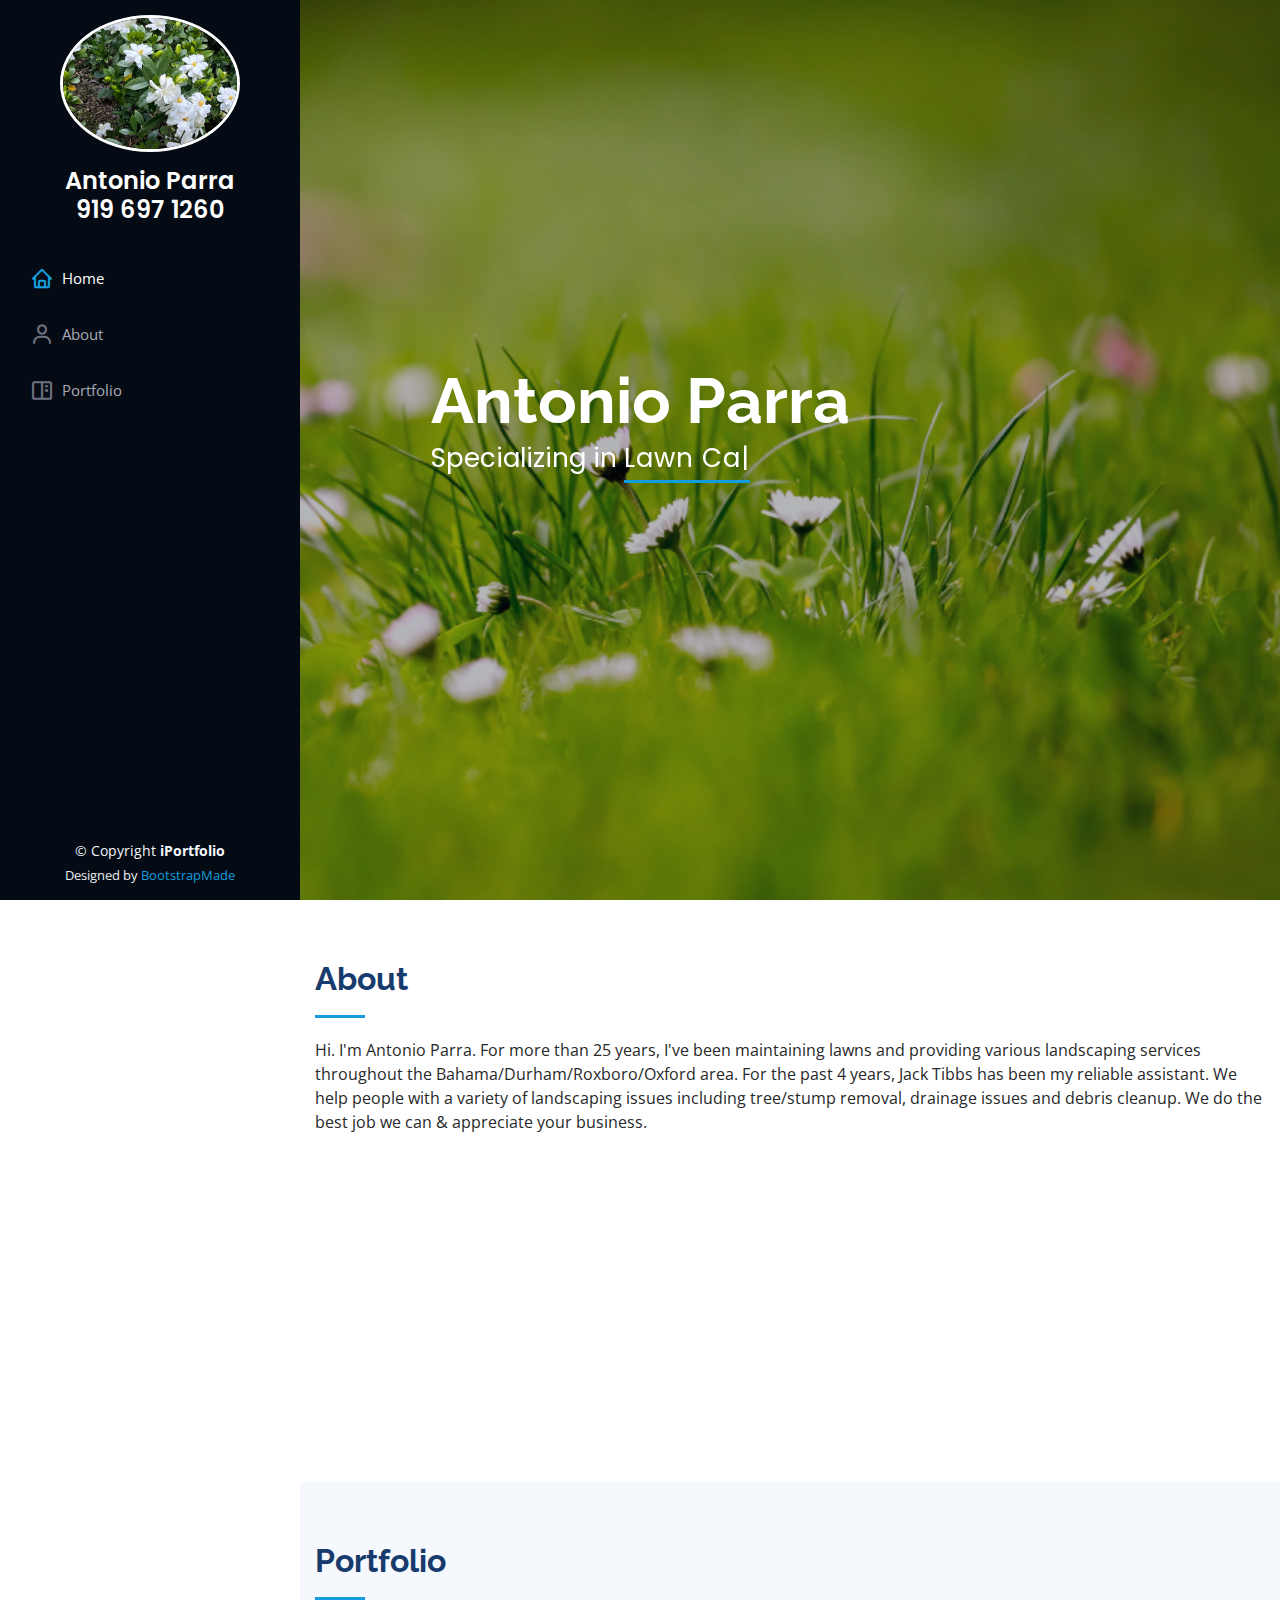
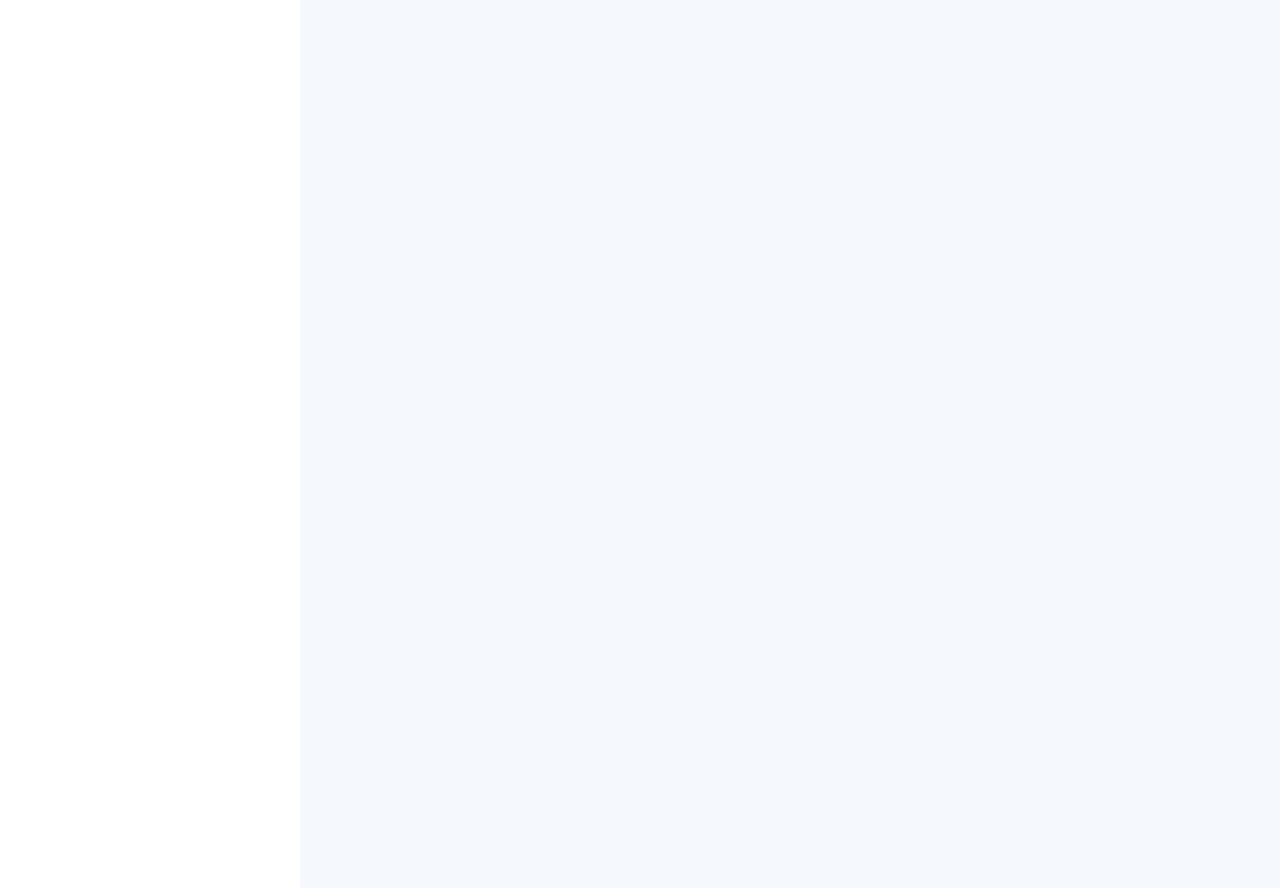
<file: index.html>
<!DOCTYPE html>
<html lang="en">

<head>
  <meta charset="utf-8">
  <meta content="width=device-width, initial-scale=1.0" name="viewport">

  <title>Antonio Parra Landscaping and Yard Maintenance</title>
  <meta content="" name="description">
  <meta content="" name="keywords">

  <!-- Favicons -->
  <link href="assets/img/favicon.png" rel="icon">
  <link href="assets/img/apple-touch-icon.png" rel="apple-touch-icon">

  <!-- Google Fonts -->
  <link href="https://fonts.googleapis.com/css?family=Open+Sans:300,300i,400,400i,600,600i,700,700i|Raleway:300,300i,400,400i,500,500i,600,600i,700,700i|Poppins:300,300i,400,400i,500,500i,600,600i,700,700i" rel="stylesheet">

  <!-- Vendor CSS Files -->
  <link href="assets/vendor/bootstrap/css/bootstrap.min.css" rel="stylesheet">
  <link href="assets/vendor/icofont/icofont.min.css" rel="stylesheet">
  <link href="assets/vendor/boxicons/css/boxicons.min.css" rel="stylesheet">
  <link href="assets/vendor/venobox/venobox.css" rel="stylesheet">
  <link href="assets/vendor/owl.carousel/assets/owl.carousel.min.css" rel="stylesheet">
  <link href="assets/vendor/aos/aos.css" rel="stylesheet">

  <!-- Template Main CSS File -->
  <link href="assets/css/style.css" rel="stylesheet">

  <!-- =======================================================
  * Template Name: iPortfolio - v1.4.1
  * Template URL: https://bootstrapmade.com/iportfolio-bootstrap-portfolio-websites-template/
  * Author: BootstrapMade.com
  * License: https://bootstrapmade.com/license/
  ======================================================== -->
</head>

<!-- Google tag (gtag.js) -->
<script async src="https://www.googletagmanager.com/gtag/js?id=G-QDR6M7T45L"></script>
<script>
  window.dataLayer = window.dataLayer || [];
  function gtag(){dataLayer.push(arguments);}
  gtag('js', new Date());

  gtag('config', 'G-QDR6M7T45L');
</script>

<body>

  <!-- ======= Mobile nav toggle button ======= -->
  <button type="button" class="mobile-nav-toggle d-xl-none"><i class="icofont-navigation-menu"></i></button>

  <!-- ======= Header ======= -->
  <header id="header">
    <div class="d-flex flex-column">

      <div class="profile">
	      <!-- got green-fields.jpg from here: https://osxdaily.com/2015/05/31/12-green-grass-field-wallpapers-hd/  -->
	      <!-- gardenias.png is my own photo -->
        <img src="assets/img/gardenias.png" alt="" class="img-fluid rounded-circle">
        <h1 class="text-light"><a href="index.html">Antonio Parra</a></h1>
        <h1 class="text-light"><a href="index.html">919 697 1260</a></h1>
      </div>

      <nav class="nav-menu">
        <ul>
          <li class="active"><a href="#hero"><i class="bx bx-home"></i> <span>Home</span></a></li>
          <li><a href="#about"><i class="bx bx-user"></i> <span>About</span></a></li>
          <li><a href="#portfolio"><i class="bx bx-book-content"></i> Portfolio</a></li>
          <!-- <li><a href="#references"><i class="bx bx-file-blank"></i> <span>References</span></a></li>
	  <li><a href="#contact"><i class="bx bx-envelope"></i> Contact</a></li> -->

        </ul>
      </nav><!-- .nav-menu -->
      <button type="button" class="mobile-nav-toggle d-xl-none"><i class="icofont-navigation-menu"></i></button>

    </div>
  </header><!-- End Header -->

  <!-- ======= Hero Section ======= -->
  <section id="hero" class="d-flex flex-column justify-content-center align-items-center">
    <div class="hero-container" data-aos="fade-in">
      <h1>Antonio Parra</h1>
      <p>Specializing in <span class="typed" data-typed-items="Lawn Care, Tree Removal, Water/Drainage Issues, Stump-Grinding"></span></p>
    </div>
  </section><!-- End Hero -->

  <main id="main">

    <!-- ======= About Section ======= -->
    <section id="about" class="about">
      <div class="container">

        <div class="section-title">
          <h2>About</h2>
          <p>Hi. I'm Antonio Parra. For more than 25 years, I've been maintaining lawns and providing various landscaping services throughout the Bahama/Durham/Roxboro/Oxford area. For the past 4 years, Jack Tibbs has been my reliable assistant. We help people with a variety of landscaping issues including tree/stump removal, drainage issues and debris cleanup. We do the best job we can & appreciate your business. </p>
        </div>

        <div class="row">
          <div class="col-lg-4" data-aos="fade-right">
            <img src="assets/img/antonio-jack-square.jpg" style="border: solid green; border-radius: 1em;" class="img-fluid" alt="Photo of Antonio Parra & Jack Tibbs">
          </div>
          <div class="col-lg-8 pt-4 pt-lg-0 content" data-aos="fade-left">
            <h3>Lawn Care</h3>
            <p class="font-italic">
              Capable &#x2022; Reliable &#x2022; Resonably-priced
            </p>
            <div class="row">
              <div class="col-lg-6">
                <ul>
                  <li><i class="icofont-rounded-right"></i> <strong>Phone:</strong> +919 697 1260</li>
                  <li><i class="icofont-rounded-right"></i> <strong>Home Base:</strong> Bahama, North Carolina</li>
                  <li><i class="icofont-rounded-right"></i> <strong>Email:</strong> jantonioparra1@gmail.com</li>
                </ul>
              </div>
            </div>
          </div>
        </div>

      </div>
    </section><!-- End About Section -->

    <!-- ======= Facts Section ======= -->
    </section><!-- End Facts Section -->

    <!-- ======= Portfolio Section ======= -->
    <section id="portfolio" class="portfolio section-bg">
      <div class="container">

        <div class="section-title">
          <h2>Portfolio</h2>
        </div>

        <div class="row" data-aos="fade-up">
          <div class="col-lg-12 d-flex justify-content-center">
            <ul id="portfolio-flters">
              <li data-filter="*" class="filter-active">All</li>
              <li data-filter=".filter-lawn">Lawns</li>
              <li data-filter=".filter-water">Drainage/Water Issues</li>
              <li data-filter=".filter-tree">Tree Trimming & Removal</li>
            </ul>
          </div>
        </div>

        <div class="row portfolio-container" data-aos="fade-up" data-aos-delay="100">

          <div class="col-lg-4 col-md-6 portfolio-item filter-lawn">
            <div class="portfolio-wrap">
              <img src="assets/img/portfolio/parra-1.jpg" class="img-fluid" alt="">
            </div>
          </div>

          <div class="col-lg-4 col-md-6 portfolio-item filter-water">
            <div class="portfolio-wrap">
              <img src="assets/img/portfolio/drainage-tibbs-01.jpg" class="img-fluid" alt="">
              <div class="portfolio-links">
                <a href="assets/img/portfolio/drainage-tibbs-01.jpg" data-gall="portfolioGallery" class="venobox" title="Tibbs Drainage"><i class="bx bx-plus"></i></a>
                <a href="portfolio-details.html" title="More Details"><i class="bx bx-link"></i></a>
              </div>
            </div>
          </div>

          <div class="col-lg-4 col-md-6 portfolio-item filter-water">
            <div class="portfolio-wrap">
              <img src="assets/img/portfolio/drainage-tibbs-02.jpg" class="img-fluid" alt="">
              <div class="portfolio-links">
                <a href="assets/img/portfolio/drainage-tibbs-02.jpg" data-gall="portfolioGallery" class="venobox" title="App 2"><i class="bx bx-plus"></i></a>
                <a href="portfolio-details.html" title="More Details"><i class="bx bx-link"></i></a>
              </div>
            </div>
          </div>

          <div class="col-lg-4 col-md-6 portfolio-item filter-tree">
            <div class="portfolio-wrap">
              <div class="xportfolio-links">
		<video width="320" height="240" controls>
		  <source src="assets/img/portfolio/parra-1.mp4" type="video/mp4" title="Tree trimming">
		</video>
              </div>
            </div>
          </div>

          <div class="col-lg-4 col-md-6 portfolio-item filter-app">
            <div class="portfolio-wrap">
              <div class="portfolio-links">
              </div>
            </div>
          </div>

          <div class="col-lg-4 col-md-6 portfolio-item filter-card">
            <div class="portfolio-wrap">
              <div class="portfolio-links">
              </div>
            </div>
          </div>

        </div>

      </div>
    </section><!-- End Portfolio Section -->

    <!-- ======= Services Section ======= -->
    </section><!-- End Services Section -->

    <!-- ======= Testimonials Section ======= 
    <section id="references" class="testimonials section-bg">
      <div class="container">

        <div class="section-title">
          <h2>Testimonials</h2>
        </div>

        <div class="owl-carousel testimonials-carousel">

          <div class="testimonial-item" data-aos="fade-up">
            <p>
              <i class="bx bxs-quote-alt-left quote-icon-left"></i>
                We hired Antonio in 2005 to address drainage issues along our foundation. He installed a French drain. Price was fair; problem solved. We've turned to Antonio many times since, to remove trees, reseed the yard, install a fence, and most recently, install a drain to address water issues in our current house. I can't say enough about Antonio.
              <i class="bx bxs-quote-alt-right quote-icon-right"></i>
            </p>
            <img src="assets/img/testimonials/testimonials-1.png" class="testimonial-img" alt="">
            <h3>Sheri Tibbs</h3>
            <h4>Resident, Durham, NC</h4>
          </div>

          <div class="testimonial-item" data-aos="fade-up" data-aos-delay="100">
            <p>
              <i class="bx bxs-quote-alt-left quote-icon-left"></i>
              Export tempor illum tamen malis malis eram quae irure esse labore quem cillum quid cillum eram malis quorum velit fore eram velit sunt aliqua noster fugiat irure amet legam anim culpa.
              <i class="bx bxs-quote-alt-right quote-icon-right"></i>
            </p>
            <img src="assets/img/testimonials/testimonials-2.jpg" class="testimonial-img" alt="">
            <h3>Doug Osborn</h3>
            <h4>Real Estate Broker, Durham, NC</h4>
          </div>

          <div class="testimonial-item" data-aos="fade-up" data-aos-delay="400">
            <p>
              <i class="bx bxs-quote-alt-left quote-icon-left"></i>
              Quis quorum aliqua sint quem legam fore sunt eram irure aliqua veniam tempor noster veniam enim culpa labore duis sunt culpa nulla illum cillum fugiat legam esse veniam culpa fore nisi cillum quid.
              <i class="bx bxs-quote-alt-right quote-icon-right"></i>
            </p>
            <img src="assets/img/testimonials/testimonials-3.jpg" class="testimonial-img" alt="">
            <h3>Karen Collins</h3>
            <h4>Resident, Durham, NC</h4>
          </div>

        </div>

      </div>
    </section> End Testimonials Section -->

    <!-- ======= Contact Section =======
    <section id="contact" class="contact">
      <div class="container">

        <div class="section-title">
          <h2>Contact</h2>
          <p>Please call or email to request a quote.</p>
        </div>

        <div class="row" data-aos="fade-in">

          <div class="col-lg-5 d-flex align-items-stretch">
            <div class="info">
              <div class="address">
                <i class="icofont-google-map"></i>
                <h4>Location:</h4>
                <p>Bahama, North Carolina 27503</p>
              </div>

              <div class="email">
                <i class="icofont-envelope"></i>
                <h4>Email:</h4>
                <p>jantonioparra1@gmail.com</p>
              </div>

              <div class="phone">
                <i class="icofont-phone"></i>
                <h4>Call:</h4>
                <p>+919 697 1260</p>
              </div>
              <iframe src="https://www.google.com/maps/embed?pb=!1m10!1m8!1m3!1d25782.245346301064!2d-78.8726185!3d36.1232009!3m2!1i1024!2i768!4f13.1!5e0!3m2!1sen!2sus!4v1603584693265!5m2!1sen!2sus" width="600" height="450" frameborder="0" style="border:0;" allowfullscreen="" aria-hidden="false" tabindex="0"></iframe>
            </div>
          </div>

          <div class="col-lg-7 mt-5 mt-lg-0 d-flex align-items-stretch">
            <form action="forms/contact.php" method="post" role="form" class="php-email-form">
              <div class="form-row">
                <div class="form-group col-md-6">
                  <label for="name">Your Name</label>
                  <input type="text" name="name" class="form-control" id="name" data-rule="minlen:4" data-msg="Please enter at least 4 chars" />
                  <div class="validate"></div>
                </div>
                <div class="form-group col-md-6">
                  <label for="name">Your Email</label>
                  <input type="email" class="form-control" name="email" id="email" data-rule="email" data-msg="Please enter a valid email" />
                  <div class="validate"></div>
                </div>
              </div>
              <div class="form-group">
                <label for="name">Subject</label>
                <input type="text" class="form-control" name="subject" id="subject" data-rule="minlen:4" data-msg="Please enter at least 8 chars of subject" />
                <div class="validate"></div>
              </div>
              <div class="form-group">
                <label for="name">Message</label>
                <textarea class="form-control" name="message" rows="10" data-rule="required" data-msg="Please write something for us"></textarea>
                <div class="validate"></div>
              </div>
              <div class="mb-3">
                <div class="loading">Loading</div>
                <div class="error-message"></div>
                <div class="sent-message">Your message has been sent. Thank you!</div>
              </div>
              <div class="text-center"><button type="submit">Send Message</button></div>
            </form>
          </div>

        </div>

      </div>
    </section> End Contact Section -->

  </main><!-- End #main -->

  <!-- ======= Footer ======= -->
  <footer id="footer">
    <div class="container">
      <div class="copyright">
        &copy; Copyright <strong><span>iPortfolio</span></strong>
      </div>
      <div class="credits">
        <!-- All the links in the footer should remain intact. -->
        <!-- You can delete the links only if you purchased the pro version. -->
        <!-- Licensing information: https://bootstrapmade.com/license/ -->
        <!-- Purchase the pro version with working PHP/AJAX contact form: https://bootstrapmade.com/iportfolio-bootstrap-portfolio-websites-template/ -->
        Designed by <a href="https://bootstrapmade.com/">BootstrapMade</a>
      </div>
    </div>
  </footer><!-- End  Footer -->

  <a href="#" class="back-to-top"><i class="icofont-simple-up"></i></a>

  <!-- Vendor JS Files -->
  <script src="assets/vendor/jquery/jquery.min.js"></script>
  <script src="assets/vendor/bootstrap/js/bootstrap.bundle.min.js"></script>
  <script src="assets/vendor/jquery.easing/jquery.easing.min.js"></script>
  <script src="assets/vendor/php-email-form/validate.js"></script>
  <script src="assets/vendor/waypoints/jquery.waypoints.min.js"></script>
  <script src="assets/vendor/counterup/counterup.min.js"></script>
  <script src="assets/vendor/isotope-layout/isotope.pkgd.min.js"></script>
  <script src="assets/vendor/venobox/venobox.min.js"></script>
  <script src="assets/vendor/owl.carousel/owl.carousel.min.js"></script>
  <script src="assets/vendor/typed.js/typed.min.js"></script>
  <script src="assets/vendor/aos/aos.js"></script>

  <!-- Template Main JS File -->
  <script src="assets/js/main.js"></script>

</body>

</html>
</file>
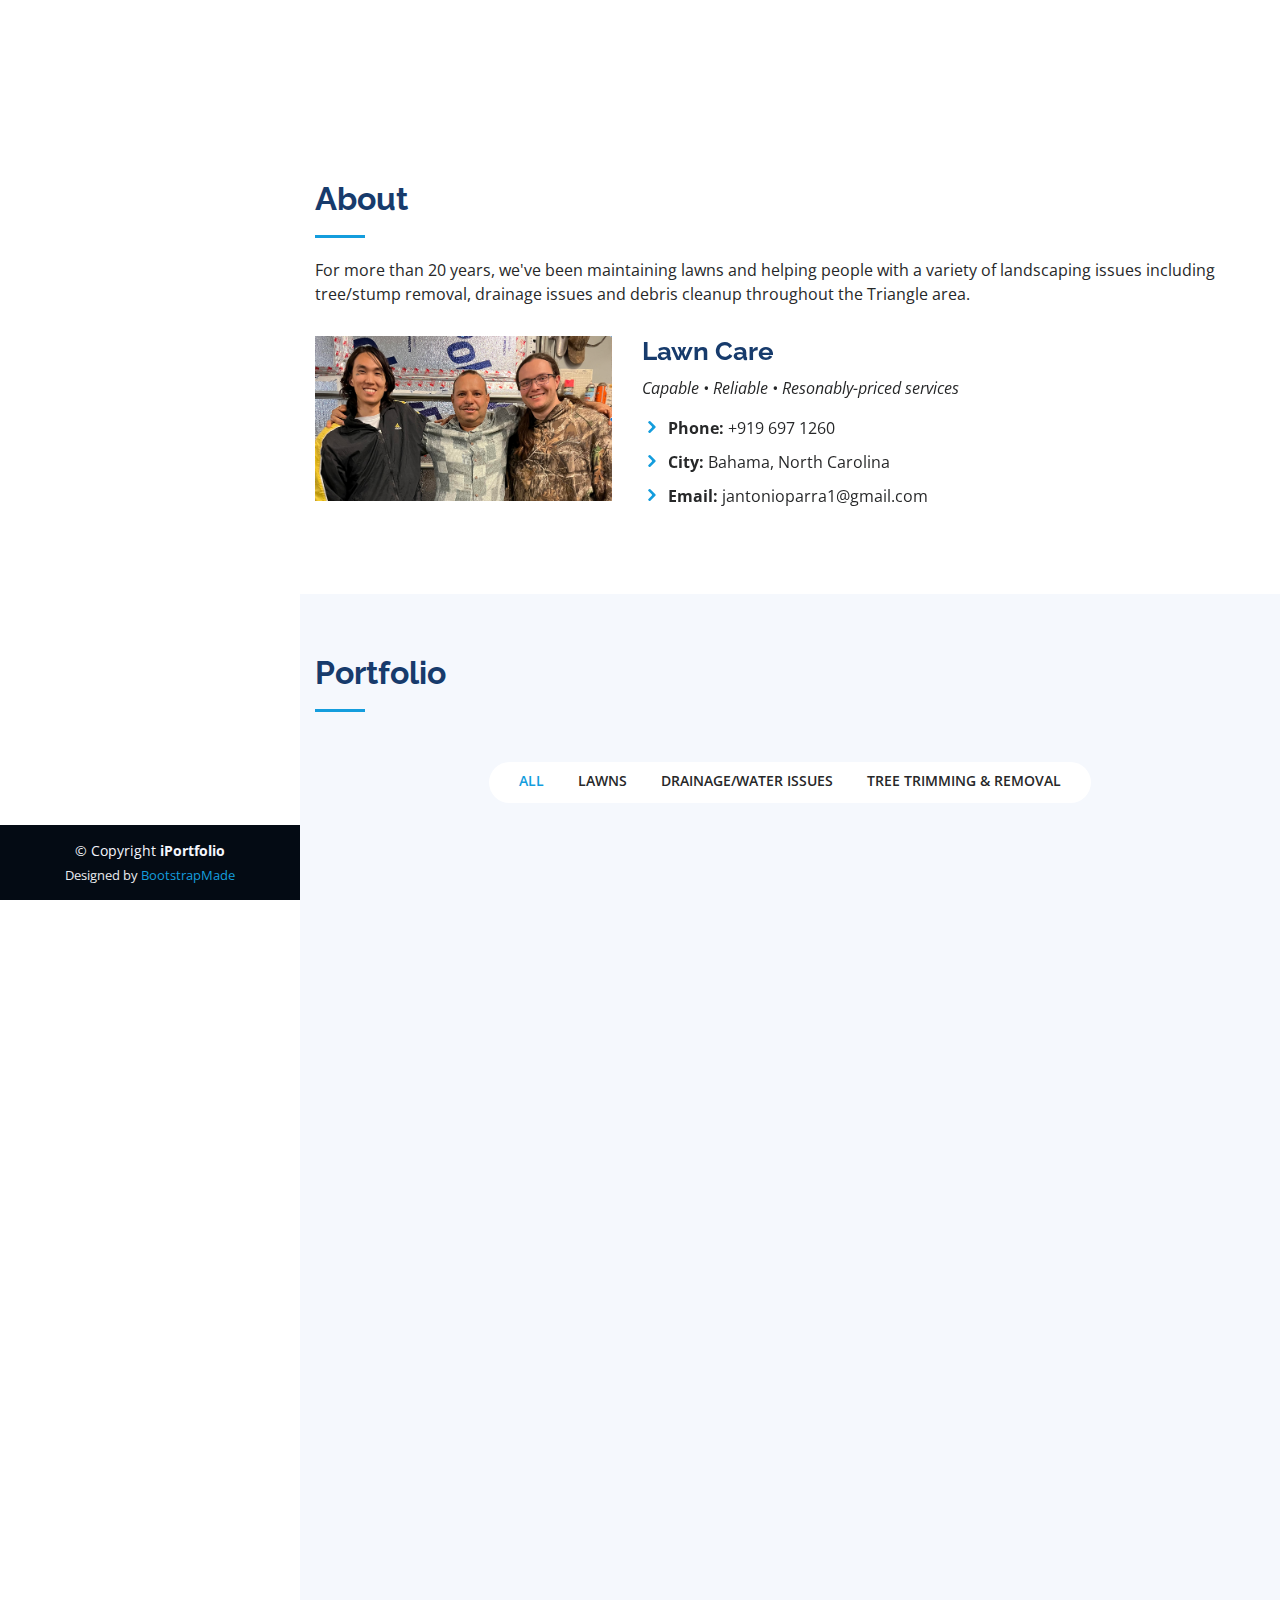
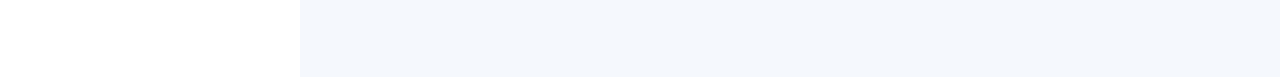
<file: index2.html>
<!DOCTYPE html>
<html lang="en">

<head>
  <meta charset="utf-8">
  <meta content="width=device-width, initial-scale=1.0" name="viewport">

  <title>Antonio Parra Landscaping and Yard Maintenance</title>
  <meta content="" name="description">
  <meta content="" name="keywords">

  <!-- Favicons -->
  <link href="assets/img/favicon.png" rel="icon">
  <link href="assets/img/apple-touch-icon.png" rel="apple-touch-icon">

  <!-- Google Fonts -->
  <link href="https://fonts.googleapis.com/css?family=Open+Sans:300,300i,400,400i,600,600i,700,700i|Raleway:300,300i,400,400i,500,500i,600,600i,700,700i|Poppins:300,300i,400,400i,500,500i,600,600i,700,700i" rel="stylesheet">

  <!-- Vendor CSS Files -->
  <link href="assets/vendor/bootstrap/css/bootstrap.min.css" rel="stylesheet">
  <link href="assets/vendor/icofont/icofont.min.css" rel="stylesheet">
  <link href="assets/vendor/boxicons/css/boxicons.min.css" rel="stylesheet">
  <link href="assets/vendor/venobox/venobox.css" rel="stylesheet">
  <link href="assets/vendor/owl.carousel/assets/owl.carousel.min.css" rel="stylesheet">
  <link href="assets/vendor/aos/aos.css" rel="stylesheet">

  <!-- Template Main CSS File -->
  <link href="assets/css/style.css" rel="stylesheet">

  <!-- =======================================================
  * Template Name: iPortfolio - v1.4.1
  * Template URL: https://bootstrapmade.com/iportfolio-bootstrap-portfolio-websites-template/
  * Author: BootstrapMade.com
  * License: https://bootstrapmade.com/license/
  ======================================================== -->
</head>

<!-- Google tag (gtag.js) -->
<script async src="https://www.googletagmanager.com/gtag/js?id=G-QDR6M7T45L"></script>
<script>
  window.dataLayer = window.dataLayer || [];
  function gtag(){dataLayer.push(arguments);}
  gtag('js', new Date());

  gtag('config', 'G-QDR6M7T45L');
</script>

<body>

  <!-- ======= Mobile nav toggle button ======= -->
  <button type="button" class="mobile-nav-toggle d-xl-none"><i class="icofont-navigation-menu"></i></button>

  <!-- ======= Header ======= -->

  <!-- ======= Hero Section ======= -->
  <section id="hero2" class="d-flex flex-column justify-content-center align-items-center">
  </section><!-- End Hero -->

  <main id="main">

    <!-- ======= About Section ======= -->
    <section id="about" class="about">
      <div class="container">

        <div class="section-title">
          <h2>About</h2>
          <p>For more than 20 years, we've been maintaining lawns and helping people with a variety of landscaping issues including tree/stump removal, drainage issues and debris cleanup throughout the Triangle area.</p>
        </div>

        <div class="row">
          <div class="col-lg-4" data-aos="fade-right">
            <img src="assets/img/antonios-crew2.png" class="img-fluid" alt="">
          </div>
          <div class="col-lg-8 pt-4 pt-lg-0 content" data-aos="fade-left">
            <h3>Lawn Care</h3>
            <p class="font-italic">
              Capable &#x2022; Reliable &#x2022; Resonably-priced services
            </p>
            <div class="row">
              <div class="col-lg-6">
                <ul>
                  <li><i class="icofont-rounded-right"></i> <strong>Phone:</strong> +919 697 1260</li>
                  <li><i class="icofont-rounded-right"></i> <strong>City:</strong> Bahama, North Carolina</li>
                  <li><i class="icofont-rounded-right"></i> <strong>Email:</strong> jantonioparra1@gmail.com</li>
                </ul>
              </div>
            </div>
          </div>
        </div>

      </div>
    </section><!-- End About Section -->

    <!-- ======= Facts Section ======= -->
    </section><!-- End Facts Section -->

    <!-- ======= Portfolio Section ======= -->
    <section id="portfolio" class="portfolio section-bg">
      <div class="container">

        <div class="section-title">
          <h2>Portfolio</h2>
        </div>

        <div class="row" data-aos="fade-up">
          <div class="col-lg-12 d-flex justify-content-center">
            <ul id="portfolio-flters">
              <li data-filter="*" class="filter-active">All</li>
              <li data-filter=".filter-lawn">Lawns</li>
              <li data-filter=".filter-water">Drainage/Water Issues</li>
              <li data-filter=".filter-tree">Tree Trimming & Removal</li>
            </ul>
          </div>
        </div>

        <div class="row portfolio-container" data-aos="fade-up" data-aos-delay="100">

          <div class="col-lg-4 col-md-6 portfolio-item filter-lawn">
            <div class="portfolio-wrap">
              <img src="assets/img/portfolio/grass-bg.jpg" class="img-fluid" alt="">
              <div class="portfolio-links">
                <a href="assets/img/portfolio/grass-bg.jpg" data-gall="portfolioGallery" class="venobox" title="App 1"><i class="bx bx-plus"></i></a>
                <a href="portfolio-details.html" title="More Details"><i class="bx bx-link"></i></a>
              </div>
            </div>
          </div>

          <div class="col-lg-4 col-md-6 portfolio-item filter-water">
            <div class="portfolio-wrap">
              <img src="assets/img/portfolio/drainage-tibbs-01.jpg" class="img-fluid" alt="">
              <div class="portfolio-links">
                <a href="assets/img/portfolio/drainage-tibbs-01.jpg" data-gall="portfolioGallery" class="venobox" title="Tibbs Drainage"><i class="bx bx-plus"></i></a>
                <a href="portfolio-details.html" title="More Details"><i class="bx bx-link"></i></a>
              </div>
            </div>
          </div>

          <div class="col-lg-4 col-md-6 portfolio-item filter-water">
            <div class="portfolio-wrap">
              <img src="assets/img/portfolio/drainage-tibbs-02.jpg" class="img-fluid" alt="">
              <div class="portfolio-links">
                <a href="assets/img/portfolio/drainage-tibbs-02.jpg" data-gall="portfolioGallery" class="venobox" title="App 2"><i class="bx bx-plus"></i></a>
                <a href="portfolio-details.html" title="More Details"><i class="bx bx-link"></i></a>
              </div>
            </div>
          </div>

          <div class="col-lg-4 col-md-6 portfolio-item filter-tree">
            <div class="portfolio-wrap">
              <img src="assets/img/portfolio/grass-bg.jpg" class="img-fluid" alt="">
              <div class="portfolio-links">
                <a href="assets/img/portfolio/grass-bg.jpg" data-gall="portfolioGallery" class="venobox" title="Web 2"><i class="bx bx-plus"></i></a>
                <a href="portfolio-details.html" title="More Details"><i class="bx bx-link"></i></a>
              </div>
            </div>
          </div>

          <div class="col-lg-4 col-md-6 portfolio-item filter-app">
            <div class="portfolio-wrap">
              <img src="assets/img/portfolio/grass-bg.jpg" class="img-fluid" alt="">
              <div class="portfolio-links">
                <a href="assets/img/portfolio/grass-bg.jpg" data-gall="portfolioGallery" class="venobox" title="App 3"><i class="bx bx-plus"></i></a>
                <a href="portfolio-details.html" title="More Details"><i class="bx bx-link"></i></a>
              </div>
            </div>
          </div>

          <div class="col-lg-4 col-md-6 portfolio-item filter-card">
            <div class="portfolio-wrap">
              <img src="assets/img/portfolio/grass-bg.jpg" class="img-fluid" alt="">
              <div class="portfolio-links">
                <a href="assets/img/portfolio/grass-bg.jpg" data-gall="portfolioGallery" class="venobox" title="Card 1"><i class="bx bx-plus"></i></a>
                <a href="portfolio-details.html" title="More Details"><i class="bx bx-link"></i></a>
              </div>
            </div>
          </div>

          <div class="col-lg-4 col-md-6 portfolio-item filter-card">
            <div class="portfolio-wrap">
              <img src="assets/img/portfolio/grass-bg.jpg" class="img-fluid" alt="">
              <div class="portfolio-links">
                <a href="assets/img/portfolio/grass-bg.jpg" data-gall="portfolioGallery" class="venobox" title="Card 3"><i class="bx bx-plus"></i></a>
                <a href="portfolio-details.html" title="More Details"><i class="bx bx-link"></i></a>
              </div>
            </div>
          </div>

          <div class="col-lg-4 col-md-6 portfolio-item filter-web">
            <div class="portfolio-wrap">
              <img src="assets/img/portfolio/grass-bg.jpg" class="img-fluid" alt="">
              <div class="portfolio-links">
                <a href="assets/img/portfolio/grass-bg.jpg" data-gall="portfolioGallery" class="venobox" title="Web 3"><i class="bx bx-plus"></i></a>
                <a href="portfolio-details.html" title="More Details"><i class="bx bx-link"></i></a>
              </div>
            </div>
          </div>

        </div>

      </div>
    </section><!-- End Portfolio Section -->

    <!-- ======= Services Section ======= -->
    </section><!-- End Services Section -->

    <!-- ======= Testimonials Section ======= 
    <section id="references" class="testimonials section-bg">
      <div class="container">

        <div class="section-title">
          <h2>Testimonials</h2>
        </div>

        <div class="owl-carousel testimonials-carousel">

          <div class="testimonial-item" data-aos="fade-up">
            <p>
              <i class="bx bxs-quote-alt-left quote-icon-left"></i>
                We hired Antonio in 2005 to address drainage issues along our foundation. He installed a French drain. Price was fair; problem solved. We've turned to Antonio many times since, to remove trees, reseed the yard, install a fence, and most recently, install a drain to address water issues in our current house. I can't say enough about Antonio.
              <i class="bx bxs-quote-alt-right quote-icon-right"></i>
            </p>
            <img src="assets/img/testimonials/testimonials-1.png" class="testimonial-img" alt="">
            <h3>Sheri Tibbs</h3>
            <h4>Resident, Durham, NC</h4>
          </div>

          <div class="testimonial-item" data-aos="fade-up" data-aos-delay="100">
            <p>
              <i class="bx bxs-quote-alt-left quote-icon-left"></i>
              Export tempor illum tamen malis malis eram quae irure esse labore quem cillum quid cillum eram malis quorum velit fore eram velit sunt aliqua noster fugiat irure amet legam anim culpa.
              <i class="bx bxs-quote-alt-right quote-icon-right"></i>
            </p>
            <img src="assets/img/testimonials/testimonials-2.jpg" class="testimonial-img" alt="">
            <h3>Doug Osborn</h3>
            <h4>Real Estate Broker, Durham, NC</h4>
          </div>

          <div class="testimonial-item" data-aos="fade-up" data-aos-delay="400">
            <p>
              <i class="bx bxs-quote-alt-left quote-icon-left"></i>
              Quis quorum aliqua sint quem legam fore sunt eram irure aliqua veniam tempor noster veniam enim culpa labore duis sunt culpa nulla illum cillum fugiat legam esse veniam culpa fore nisi cillum quid.
              <i class="bx bxs-quote-alt-right quote-icon-right"></i>
            </p>
            <img src="assets/img/testimonials/testimonials-3.jpg" class="testimonial-img" alt="">
            <h3>Karen Collins</h3>
            <h4>Resident, Durham, NC</h4>
          </div>

        </div>

      </div>
    </section> End Testimonials Section --> 

    <!-- ======= Contact Section ======= 
    <section id="contact" class="contact">
      <div class="container">

        <div class="section-title">
          <h2>Contact</h2>
          <p>Please call or email to request a quote.</p>
        </div>

        <div class="row" data-aos="fade-in">

          <div class="col-lg-5 d-flex align-items-stretch">
            <div class="info">
              <div class="address">
                <i class="icofont-google-map"></i>
                <h4>Location:</h4>
                <p>Bahama, North Carolina 27503</p>
              </div>

              <div class="email">
                <i class="icofont-envelope"></i>
                <h4>Email:</h4>
                <p>jantonioparra1@gmail.com</p>
              </div>

              <div class="phone">
                <i class="icofont-phone"></i>
                <h4>Call:</h4>
                <p>+919 697 1260</p>
              </div>
              <iframe src="https://www.google.com/maps/embed?pb=!1m10!1m8!1m3!1d25782.245346301064!2d-78.8726185!3d36.1232009!3m2!1i1024!2i768!4f13.1!5e0!3m2!1sen!2sus!4v1603584693265!5m2!1sen!2sus" width="600" height="450" frameborder="0" style="border:0;" allowfullscreen="" aria-hidden="false" tabindex="0"></iframe>
            </div>
          </div>

          <div class="col-lg-7 mt-5 mt-lg-0 d-flex align-items-stretch">
            <form action="forms/contact.php" method="post" role="form" class="php-email-form">
              <div class="form-row">
                <div class="form-group col-md-6">
                  <label for="name">Your Name</label>
                  <input type="text" name="name" class="form-control" id="name" data-rule="minlen:4" data-msg="Please enter at least 4 chars" />
                  <div class="validate"></div>
                </div>
                <div class="form-group col-md-6">
                  <label for="name">Your Email</label>
                  <input type="email" class="form-control" name="email" id="email" data-rule="email" data-msg="Please enter a valid email" />
                  <div class="validate"></div>
                </div>
              </div>
              <div class="form-group">
                <label for="name">Subject</label>
                <input type="text" class="form-control" name="subject" id="subject" data-rule="minlen:4" data-msg="Please enter at least 8 chars of subject" />
                <div class="validate"></div>
              </div>
              <div class="form-group">
                <label for="name">Message</label>
                <textarea class="form-control" name="message" rows="10" data-rule="required" data-msg="Please write something for us"></textarea>
                <div class="validate"></div>
              </div>
              <div class="mb-3">
                <div class="loading">Loading</div>
                <div class="error-message"></div>
                <div class="sent-message">Your message has been sent. Thank you!</div>
              </div>
              <div class="text-center"><button type="submit">Send Message</button></div>
            </form>
          </div>

        </div>

      </div>
    </section><!-- End Contact Section -->

  </main><!-- End #main -->

  <!-- ======= Footer ======= -->
  <footer id="footer">
    <div class="container">
      <div class="copyright">
        &copy; Copyright <strong><span>iPortfolio</span></strong>
      </div>
      <div class="credits">
        <!-- All the links in the footer should remain intact. -->
        <!-- You can delete the links only if you purchased the pro version. -->
        <!-- Licensing information: https://bootstrapmade.com/license/ -->
        <!-- Purchase the pro version with working PHP/AJAX contact form: https://bootstrapmade.com/iportfolio-bootstrap-portfolio-websites-template/ -->
        Designed by <a href="https://bootstrapmade.com/">BootstrapMade</a>
      </div>
    </div>
  </footer><!-- End  Footer -->

  <a href="#" class="back-to-top"><i class="icofont-simple-up"></i></a>

  <!-- Vendor JS Files -->
  <script src="assets/vendor/jquery/jquery.min.js"></script>
  <script src="assets/vendor/bootstrap/js/bootstrap.bundle.min.js"></script>
  <script src="assets/vendor/jquery.easing/jquery.easing.min.js"></script>
  <script src="assets/vendor/php-email-form/validate.js"></script>
  <script src="assets/vendor/waypoints/jquery.waypoints.min.js"></script>
  <script src="assets/vendor/counterup/counterup.min.js"></script>
  <script src="assets/vendor/isotope-layout/isotope.pkgd.min.js"></script>
  <script src="assets/vendor/venobox/venobox.min.js"></script>
  <script src="assets/vendor/owl.carousel/owl.carousel.min.js"></script>
  <script src="assets/vendor/typed.js/typed.min.js"></script>
  <script src="assets/vendor/aos/aos.js"></script>

  <!-- Template Main JS File -->
  <script src="assets/js/main.js"></script>

</body>

</html>
</file>
<file: assets/vendor/venobox/venobox.css>
/* ------ venobox.css --------*/
.vbox-overlay *, .vbox-overlay *:before, .vbox-overlay *:after{
    -webkit-backface-visibility: hidden;
    -webkit-box-sizing:border-box;
    -moz-box-sizing:border-box;
    box-sizing:border-box;
}
.vbox-overlay * { 
    -webkit-backface-visibility: visible;
    backface-visibility: visible;
}
.vbox-overlay{
    display: -webkit-flex;
    display: flex;
    -webkit-flex-direction: column;
    flex-direction: column;
    -webkit-justify-content: center;
    justify-content: center;
    -webkit-align-items: center;
    align-items: center;
    position: fixed;
    left: 0;
    top: 0;
    bottom: 0;
    right: 0;
    z-index: 999999;
}

/* ----- navigation ----- */
.vbox-title{
    width: 100%;
    height: 40px;
    float: left;
    text-align: center;
    line-height: 28px;
    font-size: 12px;
    padding: 6px 50px;
    overflow: hidden;
    position: fixed;
    display: none;
    left: 0;
    z-index: 89;
}
.vbox-close{
    cursor: pointer;
    position: fixed;
    top: -1px;
    right: 0;
    width: 50px;
    height: 40px;
    padding: 6px;
    display: block;
    background-position:10px center;
    overflow: hidden;
    font-size: 24px;
    line-height: 1;
    text-align: center;
    z-index: 99;
}
.vbox-left{
    cursor: pointer;
    position: fixed;
    left: 0;
    height: 40px;
    overflow: hidden;
    line-height: 28px;
    font-size: 12px;
    z-index: 99;
    display: flex;
    align-items:center;
}
.vbox-num{
    display: inline-block;
    margin: 6px 0 6px 15px;
}
/* ----- Social share ----- */
.vbox-share{
    line-height: 28px;
    font-size: 12px;
    overflow: hidden;
    position: fixed;
    left: 0;
    z-index: 98;
    display: flex;
    align-items:center;
    justify-content: center;
    width: 100%;
    text-align: center;
}
.vbox-share svg{
    max-height: 28px;
    width: 28px;
    z-index: 10;
    margin-left: 12px;
    margin-top: 6px;
    margin-bottom: 6px;
    vertical-align: middle;
}


/* ----- navigation ARROWS ----- */
.vbox-next, .vbox-prev{
    position: fixed;
    top: 50%;
    margin-top: -15px;
    overflow: hidden;
    cursor: pointer;
    display: block;
    width: 45px;
    height: 45px;
    z-index: 99;
}
.vbox-next span, .vbox-prev span{
    position: relative;
    width: 20px;
    height: 20px;
    border: 2px solid transparent;
    border-top-color: #B6B6B6;
    border-right-color: #B6B6B6;
    text-indent: -100px;
    position: absolute;
    top: 8px;
    display: block;
}
.vbox-prev{
    left: 15px;
}
.vbox-next{
    right: 15px;
}
.vbox-prev span{
    left: 10px;
    -ms-transform: rotate(-135deg);
    -webkit-transform: rotate(-135deg);
    transform: rotate(-135deg);
}
.vbox-next span{
    -ms-transform: rotate(45deg);
    -webkit-transform: rotate(45deg);
    transform: rotate(45deg);
    right: 10px;
}
/* ------- inline window ------ */
.vbox-inline{
    width: 420px;
    height: 315px;
    height: 70vh;
    padding: 10px;
    background: #fff;
    margin: 0 auto;
    overflow: auto;
    text-align: left;
}
/* ------- Video & iFrames window ------ */
.venoframe{
    max-width: 100%;
    width: 100%;
    border: none;
    width: 100%;
    height: 260px;
    height: 70vh;
}
.venoframe.vbvid{
    height: 260px;
}
@media (min-width: 768px) {
    .venoframe, .vbox-inline{
        width: 90%;
        height: 360px;
        height: 70vh;
    }
    .venoframe.vbvid{
        width: 640px;
        height: 360px;
    }
}
@media (min-width: 992px) {
    .venoframe, .vbox-inline{
        max-width: 1200px;
        width: 80%;
        height: 540px;
        height: 70vh;
    }
    .venoframe.vbvid{
        width: 960px;
        height: 540px;
    }
}
/* 
Please do NOT edit this part! 
or at least read this note: http://i.imgur.com/7C0ws9e.gif
*/
.vbox-open{
    overflow: hidden;
}
.vbox-container{
    position: absolute;
    left: 0;
    right: 0;
    top: 0;
    bottom: 0;
    overflow-x: hidden;
    overflow-y: scroll;
    overflow-scrolling: touch;
    -webkit-overflow-scrolling: touch;
    z-index: 20;
    max-height: 100%;

}

.vbox-content{
    text-align: center;
    float: left;
    width: 100%;
    position: relative;
    overflow: hidden;
    padding: 20px 4%;
}
.vbox-container img{
    max-width: 100%;
    height: auto;
}
.vbox-figlio{
    box-shadow: 0 0 12px rgba(0,0,0,0.19), 0 6px 6px rgba(0,0,0,0.23);
    max-width: 100%;
    text-align: initial;
}
img.vbox-figlio{
    -webkit-user-select: none;
-khtml-user-select: none;
-moz-user-select: none;
-o-user-select: none;
user-select: none;
}
.vbox-content.swipe-left{
    margin-left: -200px !important;
}
.vbox-content.swipe-right{
    margin-left: 200px !important;
}
.vbox-animated{
    webkit-transition: margin 300ms ease-out;
    transition: margin 300ms ease-out;
}

/* ---------- preloader ----------
 * SPINKIT 
 * http://tobiasahlin.com/spinkit/
-------------------------------- */
.sk-double-bounce,.sk-rotating-plane{width:40px;height:40px;margin:40px auto}.sk-rotating-plane{background-color:#333;-webkit-animation:sk-rotatePlane 1.2s infinite ease-in-out;animation:sk-rotatePlane 1.2s infinite ease-in-out}@-webkit-keyframes sk-rotatePlane{0%{-webkit-transform:perspective(120px) rotateX(0) rotateY(0);transform:perspective(120px) rotateX(0) rotateY(0)}50%{-webkit-transform:perspective(120px) rotateX(-180.1deg) rotateY(0);transform:perspective(120px) rotateX(-180.1deg) rotateY(0)}100%{-webkit-transform:perspective(120px) rotateX(-180deg) rotateY(-179.9deg);transform:perspective(120px) rotateX(-180deg) rotateY(-179.9deg)}}@keyframes sk-rotatePlane{0%{-webkit-transform:perspective(120px) rotateX(0) rotateY(0);transform:perspective(120px) rotateX(0) rotateY(0)}50%{-webkit-transform:perspective(120px) rotateX(-180.1deg) rotateY(0);transform:perspective(120px) rotateX(-180.1deg) rotateY(0)}100%{-webkit-transform:perspective(120px) rotateX(-180deg) rotateY(-179.9deg);transform:perspective(120px) rotateX(-180deg) rotateY(-179.9deg)}}.sk-double-bounce{position:relative}.sk-double-bounce .sk-child{width:100%;height:100%;border-radius:50%;background-color:#333;opacity:.6;position:absolute;top:0;left:0;-webkit-animation:sk-doubleBounce 2s infinite ease-in-out;animation:sk-doubleBounce 2s infinite ease-in-out}.sk-chasing-dots .sk-child,.sk-spinner-pulse,.sk-three-bounce .sk-child{background-color:#333;border-radius:100%}.sk-double-bounce .sk-double-bounce2{-webkit-animation-delay:-1s;animation-delay:-1s}@-webkit-keyframes sk-doubleBounce{0%,100%{-webkit-transform:scale(0);transform:scale(0)}50%{-webkit-transform:scale(1);transform:scale(1)}}@keyframes sk-doubleBounce{0%,100%{-webkit-transform:scale(0);transform:scale(0)}50%{-webkit-transform:scale(1);transform:scale(1)}}.sk-wave{margin:40px auto;width:50px;height:40px;text-align:center;font-size:10px}.sk-wave .sk-rect{background-color:#333;height:100%;width:6px;display:inline-block;-webkit-animation:sk-waveStretchDelay 1.2s infinite ease-in-out;animation:sk-waveStretchDelay 1.2s infinite ease-in-out}.sk-wave .sk-rect1{-webkit-animation-delay:-1.2s;animation-delay:-1.2s}.sk-wave .sk-rect2{-webkit-animation-delay:-1.1s;animation-delay:-1.1s}.sk-wave .sk-rect3{-webkit-animation-delay:-1s;animation-delay:-1s}.sk-wave .sk-rect4{-webkit-animation-delay:-.9s;animation-delay:-.9s}.sk-wave .sk-rect5{-webkit-animation-delay:-.8s;animation-delay:-.8s}@-webkit-keyframes sk-waveStretchDelay{0%,100%,40%{-webkit-transform:scaleY(.4);transform:scaleY(.4)}20%{-webkit-transform:scaleY(1);transform:scaleY(1)}}@keyframes sk-waveStretchDelay{0%,100%,40%{-webkit-transform:scaleY(.4);transform:scaleY(.4)}20%{-webkit-transform:scaleY(1);transform:scaleY(1)}}.sk-wandering-cubes{margin:40px auto;width:40px;height:40px;position:relative}.sk-wandering-cubes .sk-cube{background-color:#333;width:10px;height:10px;position:absolute;top:0;left:0;-webkit-animation:sk-wanderingCube 1.8s ease-in-out -1.8s infinite both;animation:sk-wanderingCube 1.8s ease-in-out -1.8s infinite both}.sk-chasing-dots,.sk-spinner-pulse{width:40px;height:40px;margin:40px auto}.sk-wandering-cubes .sk-cube2{-webkit-animation-delay:-.9s;animation-delay:-.9s}@-webkit-keyframes sk-wanderingCube{0%{-webkit-transform:rotate(0);transform:rotate(0)}25%{-webkit-transform:translateX(30px) rotate(-90deg) scale(.5);transform:translateX(30px) rotate(-90deg) scale(.5)}50%{-webkit-transform:translateX(30px) translateY(30px) rotate(-179deg);transform:translateX(30px) translateY(30px) rotate(-179deg)}50.1%{-webkit-transform:translateX(30px) translateY(30px) rotate(-180deg);transform:translateX(30px) translateY(30px) rotate(-180deg)}75%{-webkit-transform:translateX(0) translateY(30px) rotate(-270deg) scale(.5);transform:translateX(0) translateY(30px) rotate(-270deg) scale(.5)}100%{-webkit-transform:rotate(-360deg);transform:rotate(-360deg)}}@keyframes sk-wanderingCube{0%{-webkit-transform:rotate(0);transform:rotate(0)}25%{-webkit-transform:translateX(30px) rotate(-90deg) scale(.5);transform:translateX(30px) rotate(-90deg) scale(.5)}50%{-webkit-transform:translateX(30px) translateY(30px) rotate(-179deg);transform:translateX(30px) translateY(30px) rotate(-179deg)}50.1%{-webkit-transform:translateX(30px) translateY(30px) rotate(-180deg);transform:translateX(30px) translateY(30px) rotate(-180deg)}75%{-webkit-transform:translateX(0) translateY(30px) rotate(-270deg) scale(.5);transform:translateX(0) translateY(30px) rotate(-270deg) scale(.5)}100%{-webkit-transform:rotate(-360deg);transform:rotate(-360deg)}}.sk-spinner-pulse{-webkit-animation:sk-pulseScaleOut 1s infinite ease-in-out;animation:sk-pulseScaleOut 1s infinite ease-in-out}@-webkit-keyframes sk-pulseScaleOut{0%{-webkit-transform:scale(0);transform:scale(0)}100%{-webkit-transform:scale(1);transform:scale(1);opacity:0}}@keyframes sk-pulseScaleOut{0%{-webkit-transform:scale(0);transform:scale(0)}100%{-webkit-transform:scale(1);transform:scale(1);opacity:0}}.sk-chasing-dots{position:relative;text-align:center;-webkit-animation:sk-chasingDotsRotate 2s infinite linear;animation:sk-chasingDotsRotate 2s infinite linear}.sk-chasing-dots .sk-child{width:60%;height:60%;display:inline-block;position:absolute;top:0;-webkit-animation:sk-chasingDotsBounce 2s infinite ease-in-out;animation:sk-chasingDotsBounce 2s infinite ease-in-out}.sk-chasing-dots .sk-dot2{top:auto;bottom:0;-webkit-animation-delay:-1s;animation-delay:-1s}@-webkit-keyframes sk-chasingDotsRotate{100%{-webkit-transform:rotate(360deg);transform:rotate(360deg)}}@keyframes sk-chasingDotsRotate{100%{-webkit-transform:rotate(360deg);transform:rotate(360deg)}}@-webkit-keyframes sk-chasingDotsBounce{0%,100%{-webkit-transform:scale(0);transform:scale(0)}50%{-webkit-transform:scale(1);transform:scale(1)}}@keyframes sk-chasingDotsBounce{0%,100%{-webkit-transform:scale(0);transform:scale(0)}50%{-webkit-transform:scale(1);transform:scale(1)}}.sk-three-bounce{margin:40px auto;width:80px;text-align:center}.sk-three-bounce .sk-child{width:20px;height:20px;display:inline-block;-webkit-animation:sk-three-bounce 1.4s ease-in-out 0s infinite both;animation:sk-three-bounce 1.4s ease-in-out 0s infinite both}.sk-circle .sk-child:before,.sk-fading-circle .sk-circle:before{display:block;border-radius:100%;content:'';background-color:#333}.sk-three-bounce .sk-bounce1{-webkit-animation-delay:-.32s;animation-delay:-.32s}.sk-three-bounce .sk-bounce2{-webkit-animation-delay:-.16s;animation-delay:-.16s}@-webkit-keyframes sk-three-bounce{0%,100%,80%{-webkit-transform:scale(0);transform:scale(0)}40%{-webkit-transform:scale(1);transform:scale(1)}}@keyframes sk-three-bounce{0%,100%,80%{-webkit-transform:scale(0);transform:scale(0)}40%{-webkit-transform:scale(1);transform:scale(1)}}.sk-circle{margin:40px auto;width:40px;height:40px;position:relative}.sk-circle .sk-child{width:100%;height:100%;position:absolute;left:0;top:0}.sk-circle .sk-child:before{margin:0 auto;width:15%;height:15%;-webkit-animation:sk-circleBounceDelay 1.2s infinite ease-in-out both;animation:sk-circleBounceDelay 1.2s infinite ease-in-out both}.sk-circle .sk-circle2{-webkit-transform:rotate(30deg);-ms-transform:rotate(30deg);transform:rotate(30deg)}.sk-circle .sk-circle3{-webkit-transform:rotate(60deg);-ms-transform:rotate(60deg);transform:rotate(60deg)}.sk-circle .sk-circle4{-webkit-transform:rotate(90deg);-ms-transform:rotate(90deg);transform:rotate(90deg)}.sk-circle .sk-circle5{-webkit-transform:rotate(120deg);-ms-transform:rotate(120deg);transform:rotate(120deg)}.sk-circle .sk-circle6{-webkit-transform:rotate(150deg);-ms-transform:rotate(150deg);transform:rotate(150deg)}.sk-circle .sk-circle7{-webkit-transform:rotate(180deg);-ms-transform:rotate(180deg);transform:rotate(180deg)}.sk-circle .sk-circle8{-webkit-transform:rotate(210deg);-ms-transform:rotate(210deg);transform:rotate(210deg)}.sk-circle .sk-circle9{-webkit-transform:rotate(240deg);-ms-transform:rotate(240deg);transform:rotate(240deg)}.sk-circle .sk-circle10{-webkit-transform:rotate(270deg);-ms-transform:rotate(270deg);transform:rotate(270deg)}.sk-circle .sk-circle11{-webkit-transform:rotate(300deg);-ms-transform:rotate(300deg);transform:rotate(300deg)}.sk-circle .sk-circle12{-webkit-transform:rotate(330deg);-ms-transform:rotate(330deg);transform:rotate(330deg)}.sk-circle .sk-circle2:before{-webkit-animation-delay:-1.1s;animation-delay:-1.1s}.sk-circle .sk-circle3:before{-webkit-animation-delay:-1s;animation-delay:-1s}.sk-circle .sk-circle4:before{-webkit-animation-delay:-.9s;animation-delay:-.9s}.sk-circle .sk-circle5:before{-webkit-animation-delay:-.8s;animation-delay:-.8s}.sk-circle .sk-circle6:before{-webkit-animation-delay:-.7s;animation-delay:-.7s}.sk-circle .sk-circle7:before{-webkit-animation-delay:-.6s;animation-delay:-.6s}.sk-circle .sk-circle8:before{-webkit-animation-delay:-.5s;animation-delay:-.5s}.sk-circle .sk-circle9:before{-webkit-animation-delay:-.4s;animation-delay:-.4s}.sk-circle .sk-circle10:before{-webkit-animation-delay:-.3s;animation-delay:-.3s}.sk-circle .sk-circle11:before{-webkit-animation-delay:-.2s;animation-delay:-.2s}.sk-circle .sk-circle12:before{-webkit-animation-delay:-.1s;animation-delay:-.1s}@-webkit-keyframes sk-circleBounceDelay{0%,100%,80%{-webkit-transform:scale(0);transform:scale(0)}40%{-webkit-transform:scale(1);transform:scale(1)}}@keyframes sk-circleBounceDelay{0%,100%,80%{-webkit-transform:scale(0);transform:scale(0)}40%{-webkit-transform:scale(1);transform:scale(1)}}.sk-cube-grid{width:40px;height:40px;margin:40px auto}.sk-cube-grid .sk-cube{width:33.33%;height:33.33%;background-color:#333;float:left;-webkit-animation:sk-cubeGridScaleDelay 1.3s infinite ease-in-out;animation:sk-cubeGridScaleDelay 1.3s infinite ease-in-out}.sk-cube-grid .sk-cube1{-webkit-animation-delay:.2s;animation-delay:.2s}.sk-cube-grid .sk-cube2{-webkit-animation-delay:.3s;animation-delay:.3s}.sk-cube-grid .sk-cube3{-webkit-animation-delay:.4s;animation-delay:.4s}.sk-cube-grid .sk-cube4{-webkit-animation-delay:.1s;animation-delay:.1s}.sk-cube-grid .sk-cube5{-webkit-animation-delay:.2s;animation-delay:.2s}.sk-cube-grid .sk-cube6{-webkit-animation-delay:.3s;animation-delay:.3s}.sk-cube-grid .sk-cube7{-webkit-animation-delay:0ms;animation-delay:0ms}.sk-cube-grid .sk-cube8{-webkit-animation-delay:.1s;animation-delay:.1s}.sk-cube-grid .sk-cube9{-webkit-animation-delay:.2s;animation-delay:.2s}@-webkit-keyframes sk-cubeGridScaleDelay{0%,100%,70%{-webkit-transform:scale3D(1,1,1);transform:scale3D(1,1,1)}35%{-webkit-transform:scale3D(0,0,1);transform:scale3D(0,0,1)}}@keyframes sk-cubeGridScaleDelay{0%,100%,70%{-webkit-transform:scale3D(1,1,1);transform:scale3D(1,1,1)}35%{-webkit-transform:scale3D(0,0,1);transform:scale3D(0,0,1)}}.sk-fading-circle{margin:40px auto;width:40px;height:40px;position:relative}.sk-fading-circle .sk-circle{width:100%;height:100%;position:absolute;left:0;top:0}.sk-fading-circle .sk-circle:before{margin:0 auto;width:15%;height:15%;-webkit-animation:sk-circleFadeDelay 1.2s infinite ease-in-out both;animation:sk-circleFadeDelay 1.2s infinite ease-in-out both}.sk-fading-circle .sk-circle2{-webkit-transform:rotate(30deg);-ms-transform:rotate(30deg);transform:rotate(30deg)}.sk-fading-circle .sk-circle3{-webkit-transform:rotate(60deg);-ms-transform:rotate(60deg);transform:rotate(60deg)}.sk-fading-circle .sk-circle4{-webkit-transform:rotate(90deg);-ms-transform:rotate(90deg);transform:rotate(90deg)}.sk-fading-circle .sk-circle5{-webkit-transform:rotate(120deg);-ms-transform:rotate(120deg);transform:rotate(120deg)}.sk-fading-circle .sk-circle6{-webkit-transform:rotate(150deg);-ms-transform:rotate(150deg);transform:rotate(150deg)}.sk-fading-circle .sk-circle7{-webkit-transform:rotate(180deg);-ms-transform:rotate(180deg);transform:rotate(180deg)}.sk-fading-circle .sk-circle8{-webkit-transform:rotate(210deg);-ms-transform:rotate(210deg);transform:rotate(210deg)}.sk-fading-circle .sk-circle9{-webkit-transform:rotate(240deg);-ms-transform:rotate(240deg);transform:rotate(240deg)}.sk-fading-circle .sk-circle10{-webkit-transform:rotate(270deg);-ms-transform:rotate(270deg);transform:rotate(270deg)}.sk-fading-circle .sk-circle11{-webkit-transform:rotate(300deg);-ms-transform:rotate(300deg);transform:rotate(300deg)}.sk-fading-circle .sk-circle12{-webkit-transform:rotate(330deg);-ms-transform:rotate(330deg);transform:rotate(330deg)}.sk-fading-circle .sk-circle2:before{-webkit-animation-delay:-1.1s;animation-delay:-1.1s}.sk-fading-circle .sk-circle3:before{-webkit-animation-delay:-1s;animation-delay:-1s}.sk-fading-circle .sk-circle4:before{-webkit-animation-delay:-.9s;animation-delay:-.9s}.sk-fading-circle .sk-circle5:before{-webkit-animation-delay:-.8s;animation-delay:-.8s}.sk-fading-circle .sk-circle6:before{-webkit-animation-delay:-.7s;animation-delay:-.7s}.sk-fading-circle .sk-circle7:before{-webkit-animation-delay:-.6s;animation-delay:-.6s}.sk-fading-circle .sk-circle8:before{-webkit-animation-delay:-.5s;animation-delay:-.5s}.sk-fading-circle .sk-circle9:before{-webkit-animation-delay:-.4s;animation-delay:-.4s}.sk-fading-circle .sk-circle10:before{-webkit-animation-delay:-.3s;animation-delay:-.3s}.sk-fading-circle .sk-circle11:before{-webkit-animation-delay:-.2s;animation-delay:-.2s}.sk-fading-circle .sk-circle12:before{-webkit-animation-delay:-.1s;animation-delay:-.1s}@-webkit-keyframes sk-circleFadeDelay{0%,100%,39%{opacity:0}40%{opacity:1}}@keyframes sk-circleFadeDelay{0%,100%,39%{opacity:0}40%{opacity:1}}.sk-folding-cube{margin:40px auto;width:40px;height:40px;position:relative;-webkit-transform:rotateZ(45deg);transform:rotateZ(45deg)}.sk-folding-cube .sk-cube{float:left;width:50%;height:50%;position:relative;-webkit-transform:scale(1.1);-ms-transform:scale(1.1);transform:scale(1.1)}.sk-folding-cube .sk-cube:before{content:'';position:absolute;top:0;left:0;width:100%;height:100%;background-color:#333;-webkit-animation:sk-foldCubeAngle 2.4s infinite linear both;animation:sk-foldCubeAngle 2.4s infinite linear both;-webkit-transform-origin:100% 100%;-ms-transform-origin:100% 100%;transform-origin:100% 100%}.sk-folding-cube .sk-cube2{-webkit-transform:scale(1.1) rotateZ(90deg);transform:scale(1.1) rotateZ(90deg)}.sk-folding-cube .sk-cube3{-webkit-transform:scale(1.1) rotateZ(180deg);transform:scale(1.1) rotateZ(180deg)}.sk-folding-cube .sk-cube4{-webkit-transform:scale(1.1) rotateZ(270deg);transform:scale(1.1) rotateZ(270deg)}.sk-folding-cube .sk-cube2:before{-webkit-animation-delay:.3s;animation-delay:.3s}.sk-folding-cube .sk-cube3:before{-webkit-animation-delay:.6s;animation-delay:.6s}.sk-folding-cube .sk-cube4:before{-webkit-animation-delay:.9s;animation-delay:.9s}@-webkit-keyframes sk-foldCubeAngle{0%,10%{-webkit-transform:perspective(140px) rotateX(-180deg);transform:perspective(140px) rotateX(-180deg);opacity:0}25%,75%{-webkit-transform:perspective(140px) rotateX(0);transform:perspective(140px) rotateX(0);opacity:1}100%,90%{-webkit-transform:perspective(140px) rotateY(180deg);transform:perspective(140px) rotateY(180deg);opacity:0}}@keyframes sk-foldCubeAngle{0%,10%{-webkit-transform:perspective(140px) rotateX(-180deg);transform:perspective(140px) rotateX(-180deg);opacity:0}25%,75%{-webkit-transform:perspective(140px) rotateX(0);transform:perspective(140px) rotateX(0);opacity:1}100%,90%{-webkit-transform:perspective(140px) rotateY(180deg);transform:perspective(140px) rotateY(180deg);opacity:0}}
</file>
<file: assets/css/style.css>
/**
* Template Name: iPortfolio - v1.4.1
* Template URL: https://bootstrapmade.com/iportfolio-bootstrap-portfolio-websites-template/
* Author: BootstrapMade.com
* License: https://bootstrapmade.com/license/
*/

/*--------------------------------------------------------------
# General
--------------------------------------------------------------*/
body {
  font-family: "Open Sans", sans-serif;
  color: #272829;
}

a {
  color: #149ddd;
}

a:hover {
  color: #37b3ed;
  text-decoration: none;
}

h1, h2, h3, h4, h5, h6 {
  font-family: "Raleway", sans-serif;
}

/*--------------------------------------------------------------
# Back to top button
--------------------------------------------------------------*/
.back-to-top {
  position: fixed;
  display: none;
  width: 40px;
  height: 40px;
  border-radius: 50px;
  right: 15px;
  bottom: 15px;
  background: #149ddd;
  color: #fff;
  transition: display 0.5s ease-in-out;
  z-index: 99999;
}

.back-to-top i {
  font-size: 24px;
  position: absolute;
  top: 7px;
  left: 8px;
}

.back-to-top:hover {
  color: #fff;
  background: #2eafec;
  transition: background 0.2s ease-in-out;
}

/*--------------------------------------------------------------
# Header
--------------------------------------------------------------*/
#header {
  position: fixed;
  top: 0;
  left: 0;
  bottom: 0;
  width: 300px;
  transition: all ease-in-out 0.5s;
  z-index: 9997;
  transition: all 0.5s;
  padding: 0 15px;
  background: #040b14;
  overflow-y: auto;
}

#header .profile img {
  margin: 15px auto;
  display: block;
  width: 180px;
  border: .2em solid white;
}

#header .profile h1 {
  font-size: 24px;
  margin: 0;
  padding: 0;
  font-weight: 600;
  -moz-text-align-last: center;
  text-align-last: center;
  font-family: "Poppins", sans-serif;
}

#header .profile h1 a, #header .profile h1 a:hover {
  color: #fff;
  text-decoration: none;
}

#header .profile .social-links a {
  font-size: 18px;
  display: inline-block;
  background: #212431;
  color: #fff;
  line-height: 1;
  padding: 8px 0;
  margin-right: 4px;
  border-radius: 50%;
  text-align: center;
  width: 36px;
  height: 36px;
  transition: 0.3s;
}

#header .profile .social-links a:hover {
  background: #149ddd;
  color: #fff;
  text-decoration: none;
}

#main {
  margin-left: 300px;
}

@media (max-width: 1199px) {
  #header {
    left: -300px;
  }
  #main {
    margin-left: 0;
  }
}

/*--------------------------------------------------------------
# Navigation Menu
--------------------------------------------------------------*/
/* Desktop Navigation */
.nav-menu {
  padding-top: 30px;
}

.nav-menu * {
  margin: 0;
  padding: 0;
  list-style: none;
}

.nav-menu > ul > li {
  position: relative;
  white-space: nowrap;
}

.nav-menu a {
  display: flex;
  align-items: center;
  color: #a8a9b4;
  padding: 12px 15px;
  margin-bottom: 8px;
  transition: 0.3s;
  font-size: 15px;
}

.nav-menu a i {
  font-size: 24px;
  padding-right: 8px;
  color: #6f7180;
}

.nav-menu a:hover, .nav-menu .active > a, .nav-menu li:hover > a {
  text-decoration: none;
  color: #fff;
}

.nav-menu a:hover i, .nav-menu .active > a i, .nav-menu li:hover > a i {
  color: #149ddd;
}

/* Mobile Navigation */
.mobile-nav-toggle {
  position: fixed;
  right: 15px;
  top: 15px;
  z-index: 9998;
  border: 0;
  background: none;
  font-size: 24px;
  transition: all 0.4s;
  outline: none !important;
  line-height: 1;
  cursor: pointer;
  text-align: right;
}

.mobile-nav-toggle i {
  color: #149ddd;
}

.mobile-nav-active {
  overflow: hidden;
}

.mobile-nav-active #header {
  left: 0;
}

.mobile-nav-active .mobile-nav-toggle i {
  color: #fff;
}

/*--------------------------------------------------------------
# Hero Section
# sunny-lawn.jpg is from: https://www.wikiart.org/en/vincent-van-gogh/sunny-lawn-in-a-public-park-1888
# got Green-Grass-Fields-Wallpaper-1931.jpg here: https://cdn.osxdaily.com/wp-content/uploads/2015/05/Green-Grass-Fields-Wallpaper-1931-900x600.jpg
# alternative image is hero-bg.jpg
--------------------------------------------------------------*/
#hero {
  width: 100%;
  height: 100vh;
  background: url("../img/Green-Grass-Fields-Wallpaper-1931.jpg") top center;
  background-size: cover;
}

#hero:before {
  content: "";
  background: rgba(5, 13, 24, 0.3);
  position: absolute;
  bottom: 0;
  top: 0;
  left: 0;
  right: 0;
  z-index: 1;
}

#hero .hero-container {
  position: relative;
  z-index: 2;
  min-width: 300px;
}

#hero h1 {
  margin: 0 0 10px 0;
  font-size: 64px;
  font-weight: 700;
  line-height: 56px;
  color: #fff;
}

#hero p {
  color: #fff;
  margin-bottom: 50px;
  font-size: 26px;
  font-family: "Poppins", sans-serif;
}

#hero p span {
  color: #fff;
  padding-bottom: 4px;
  letter-spacing: 1px;
  border-bottom: 3px solid #149ddd;
}

@media (min-width: 1024px) {
  #hero {
    background-attachment: fixed;
  }
}

@media (max-width: 768px) {
  #hero h1 {
    font-size: 28px;
    line-height: 36px;
  }
  #hero h2 {
    font-size: 18px;
    line-height: 24px;
    margin-bottom: 30px;
  }
}

/*--------------------------------------------------------------
# Sections General
--------------------------------------------------------------*/
section {
  padding: 60px 0;
  overflow: hidden;
}

.section-bg {
  background: #f5f8fd;
}

.section-title {
  padding-bottom: 30px;
}

.section-title h2 {
  font-size: 32px;
  font-weight: bold;
  margin-bottom: 20px;
  padding-bottom: 20px;
  position: relative;
  color: #173b6c;
}

.section-title h2::after {
  content: '';
  position: absolute;
  display: block;
  width: 50px;
  height: 3px;
  background: #149ddd;
  bottom: 0;
  left: 0;
}

.section-title p {
  margin-bottom: 0;
}

/*--------------------------------------------------------------
# About
--------------------------------------------------------------*/
.about .content h3 {
  font-weight: 700;
  font-size: 26px;
  color: #173b6c;
}

.about .content ul {
  list-style: none;
  padding: 0;
}

.about .content ul li {
  padding-bottom: 10px;
}

.about .content ul i {
  font-size: 20px;
  padding-right: 2px;
  color: #149ddd;
}

.about .content p:last-child {
  margin-bottom: 0;
}

/*--------------------------------------------------------------
# Facts
--------------------------------------------------------------*/
.facts {
  padding-bottom: 30px;
}

.facts .count-box {
  padding: 30px;
  width: 100%;
}

.facts .count-box i {
  display: block;
  font-size: 44px;
  color: #149ddd;
  float: left;
}

.facts .count-box span {
  font-size: 48px;
  line-height: 40px;
  display: block;
  font-weight: 700;
  color: #050d18;
  margin-left: 60px;
}

.facts .count-box p {
  padding: 15px 0 0 0;
  margin: 0 0 0 60px;
  font-family: "Raleway", sans-serif;
  font-size: 14px;
  color: #122f57;
}

.facts .count-box a {
  font-weight: 600;
  display: block;
  margin-top: 20px;
  color: #122f57;
  font-size: 15px;
  font-family: "Poppins", sans-serif;
  transition: ease-in-out 0.3s;
}

.facts .count-box a:hover {
  color: #1f5297;
}

/*--------------------------------------------------------------
# Akills
--------------------------------------------------------------*/
.skills .progress {
  height: 50px;
  display: block;
  background: none;
}

.skills .progress .skill {
  padding: 10px 0;
  margin: 0 0 6px 0;
  text-transform: uppercase;
  display: block;
  font-weight: 600;
  font-family: "Poppins", sans-serif;
  color: #050d18;
}

.skills .progress .skill .val {
  float: right;
  font-style: normal;
}

.skills .progress-bar-wrap {
  background: #dce8f8;
}

.skills .progress-bar {
  width: 1px;
  height: 10px;
  transition: .9s;
  background-color: #149ddd;
}

/*--------------------------------------------------------------
# Resume
--------------------------------------------------------------*/
.resume .resume-title {
  font-size: 26px;
  font-weight: 700;
  margin-top: 20px;
  margin-bottom: 20px;
  color: #050d18;
}

.resume .resume-item {
  padding: 0 0 20px 20px;
  margin-top: -2px;
  border-left: 2px solid #1f5297;
  position: relative;
}

.resume .resume-item h4 {
  line-height: 18px;
  font-size: 18px;
  font-weight: 600;
  text-transform: uppercase;
  font-family: "Poppins", sans-serif;
  color: #050d18;
  margin-bottom: 10px;
}

.resume .resume-item h5 {
  font-size: 16px;
  background: #e4edf9;
  padding: 5px 15px;
  display: inline-block;
  font-weight: 600;
  margin-bottom: 10px;
}

.resume .resume-item ul {
  padding-left: 20px;
}

.resume .resume-item ul li {
  padding-bottom: 10px;
}

.resume .resume-item:last-child {
  padding-bottom: 0;
}

.resume .resume-item::before {
  content: "";
  position: absolute;
  width: 16px;
  height: 16px;
  border-radius: 50px;
  left: -9px;
  top: 0;
  background: #fff;
  border: 2px solid #1f5297;
}

/*--------------------------------------------------------------
# Portfolio
--------------------------------------------------------------*/
.portfolio .portfolio-item {
  margin-bottom: 30px;
}

.portfolio #portfolio-flters {
  padding: 0;
  margin: 0 auto 35px auto;
  list-style: none;
  text-align: center;
  background: #fff;
  border-radius: 50px;
  padding: 2px 15px;
}

.portfolio #portfolio-flters li {
  cursor: pointer;
  display: inline-block;
  padding: 10px 15px 8px 15px;
  font-size: 14px;
  font-weight: 600;
  line-height: 1;
  text-transform: uppercase;
  color: #272829;
  margin-bottom: 5px;
  transition: all 0.3s ease-in-out;
}

.portfolio #portfolio-flters li:hover, .portfolio #portfolio-flters li.filter-active {
  color: #149ddd;
}

.portfolio #portfolio-flters li:last-child {
  margin-right: 0;
}

.portfolio .portfolio-wrap {
  transition: 0.3s;
  position: relative;
  overflow: hidden;
  z-index: 1;
}

.portfolio .portfolio-wrap::before {
  content: "";
  background: rgba(255, 255, 255, 0.5);
  position: absolute;
  left: 0;
  right: 0;
  top: 0;
  bottom: 0;
  transition: all ease-in-out 0.3s;
  z-index: 2;
  opacity: 0;
}

.portfolio .portfolio-wrap .portfolio-links {
  opacity: 1;
  left: 0;
  right: 0;
  bottom: -60px;
  z-index: 3;
  position: absolute;
  transition: all ease-in-out 0.3s;
  display: flex;
  justify-content: center;
}

.portfolio .portfolio-wrap .portfolio-links a {
  color: #fff;
  font-size: 28px;
  text-align: center;
  background: rgba(20, 157, 221, 0.75);
  transition: 0.3s;
  width: 50%;
}

.portfolio .portfolio-wrap .portfolio-links a:hover {
  background: rgba(20, 157, 221, 0.95);
}

.portfolio .portfolio-wrap .portfolio-links a + a {
  border-left: 1px solid #37b3ed;
}

.portfolio .portfolio-wrap:hover::before {
  top: 0;
  left: 0;
  right: 0;
  bottom: 0;
  opacity: 1;
}

.portfolio .portfolio-wrap:hover .portfolio-links {
  opacity: 1;
  bottom: 0;
}

/*--------------------------------------------------------------
# Services
--------------------------------------------------------------*/
.services .icon-box {
  margin-bottom: 20px;
}

.services .icon {
  float: left;
  display: flex;
  align-items: center;
  justify-content: center;
  width: 54px;
  height: 54px;
  background: #149ddd;
  border-radius: 50%;
  transition: 0.5s;
  border: 1px solid #149ddd;
}

.services .icon i {
  color: #fff;
  font-size: 24px;
}

.services .icon-box:hover .icon {
  background: #fff;
}

.services .icon-box:hover .icon i {
  color: #149ddd;
}

.services .title {
  margin-left: 80px;
  font-weight: 700;
  margin-bottom: 15px;
  font-size: 18px;
}

.services .title a {
  color: #343a40;
}

.services .title a:hover {
  color: #149ddd;
}

.services .description {
  margin-left: 80px;
  line-height: 24px;
  font-size: 14px;
}

/*--------------------------------------------------------------
# Testimonials
--------------------------------------------------------------*/
.testimonials .testimonial-item {
  box-sizing: content-box;
  text-align: center;
  min-height: 320px;
}

.testimonials .testimonial-item .testimonial-img {
  width: 90px;
  border-radius: 50%;
  margin: 0 auto;
}

.testimonials .testimonial-item h3 {
  font-size: 18px;
  font-weight: bold;
  margin: 10px 0 5px 0;
  color: #111;
}

.testimonials .testimonial-item h4 {
  font-size: 14px;
  color: #999;
  margin: 0;
}

.testimonials .testimonial-item .quote-icon-left, .testimonials .testimonial-item .quote-icon-right {
  color: #c3e8fa;
  font-size: 26px;
}

.testimonials .testimonial-item .quote-icon-left {
  display: inline-block;
  left: -5px;
  position: relative;
}

.testimonials .testimonial-item .quote-icon-right {
  display: inline-block;
  right: -5px;
  position: relative;
  top: 10px;
}

.testimonials .testimonial-item p {
  font-style: italic;
  margin: 0 15px 15px 15px;
  padding: 20px;
  background: #fff;
  position: relative;
  margin-bottom: 35px;
  border-radius: 6px;
  box-shadow: 0px 2px 15px rgba(0, 0, 0, 0.1);
}

.testimonials .testimonial-item p::after {
  content: "";
  width: 0;
  height: 0;
  border-top: 20px solid #fff;
  border-right: 20px solid transparent;
  border-left: 20px solid transparent;
  position: absolute;
  bottom: -20px;
  left: calc(50% - 20px);
}

.testimonials .owl-nav, .testimonials .owl-dots {
  margin-top: 5px;
  text-align: center;
}

.testimonials .owl-dot {
  display: inline-block;
  margin: 0 5px;
  width: 12px;
  height: 12px;
  border-radius: 50%;
  background-color: #ddd !important;
}

.testimonials .owl-dot.active {
  background-color: #149ddd !important;
}

@media (max-width: 767px) {
  .testimonials {
    margin: 30px 10px;
  }
}

/*--------------------------------------------------------------
# Contact
--------------------------------------------------------------*/
.contact {
  padding-bottom: 130px;
}

.contact .info {
  padding: 30px;
  background: #fff;
  width: 100%;
  box-shadow: 0 0 24px 0 rgba(0, 0, 0, 0.12);
}

.contact .info i {
  font-size: 20px;
  color: #149ddd;
  float: left;
  width: 44px;
  height: 44px;
  background: #dff3fc;
  display: flex;
  justify-content: center;
  align-items: center;
  border-radius: 50px;
  transition: all 0.3s ease-in-out;
}

.contact .info h4 {
  padding: 0 0 0 60px;
  font-size: 22px;
  font-weight: 600;
  margin-bottom: 5px;
  color: #050d18;
}

.contact .info p {
  padding: 0 0 10px 60px;
  margin-bottom: 20px;
  font-size: 14px;
  color: #173b6c;
}

.contact .info .email p {
  padding-top: 5px;
}

.contact .info .social-links {
  padding-left: 60px;
}

.contact .info .social-links a {
  font-size: 18px;
  display: inline-block;
  background: #333;
  color: #fff;
  line-height: 1;
  padding: 8px 0;
  border-radius: 50%;
  text-align: center;
  width: 36px;
  height: 36px;
  transition: 0.3s;
  margin-right: 10px;
}

.contact .info .social-links a:hover {
  background: #149ddd;
  color: #fff;
}

.contact .info .email:hover i, .contact .info .address:hover i, .contact .info .phone:hover i {
  background: #149ddd;
  color: #fff;
}

.contact .php-email-form {
  width: 100%;
  padding: 30px;
  background: #fff;
  box-shadow: 0 0 24px 0 rgba(0, 0, 0, 0.12);
}

.contact .php-email-form .form-group {
  padding-bottom: 8px;
}

.contact .php-email-form .validate {
  display: none;
  color: red;
  margin: 0 0 15px 0;
  font-weight: 400;
  font-size: 13px;
}

.contact .php-email-form .error-message {
  display: none;
  color: #fff;
  background: #ed3c0d;
  text-align: left;
  padding: 15px;
  font-weight: 600;
}

.contact .php-email-form .error-message br + br {
  margin-top: 25px;
}

.contact .php-email-form .sent-message {
  display: none;
  color: #fff;
  background: #18d26e;
  text-align: center;
  padding: 15px;
  font-weight: 600;
}

.contact .php-email-form .loading {
  display: none;
  background: #fff;
  text-align: center;
  padding: 15px;
}

.contact .php-email-form .loading:before {
  content: "";
  display: inline-block;
  border-radius: 50%;
  width: 24px;
  height: 24px;
  margin: 0 10px -6px 0;
  border: 3px solid #18d26e;
  border-top-color: #eee;
  -webkit-animation: animate-loading 1s linear infinite;
  animation: animate-loading 1s linear infinite;
}

.contact .php-email-form input, .contact .php-email-form textarea {
  border-radius: 0;
  box-shadow: none;
  font-size: 14px;
}

.contact .php-email-form input {
  height: 44px;
}

.contact .php-email-form textarea {
  padding: 10px 12px;
}

.contact .php-email-form button[type="submit"] {
  background: #149ddd;
  border: 0;
  padding: 10px 24px;
  color: #fff;
  transition: 0.4s;
  border-radius: 4px;
}

.contact .php-email-form button[type="submit"]:hover {
  background: #37b3ed;
}

@-webkit-keyframes animate-loading {
  0% {
    transform: rotate(0deg);
  }
  100% {
    transform: rotate(360deg);
  }
}

@keyframes animate-loading {
  0% {
    transform: rotate(0deg);
  }
  100% {
    transform: rotate(360deg);
  }
}

/*--------------------------------------------------------------
# Breadcrumbs
--------------------------------------------------------------*/
.breadcrumbs {
  padding: 20px 0;
  background: #f9f9f9;
}

.breadcrumbs h2 {
  font-size: 26px;
  font-weight: 300;
}

.breadcrumbs ol {
  display: flex;
  flex-wrap: wrap;
  list-style: none;
  padding: 0;
  margin: 0;
  font-size: 15px;
}

.breadcrumbs ol li + li {
  padding-left: 10px;
}

.breadcrumbs ol li + li::before {
  display: inline-block;
  padding-right: 10px;
  color: #0e2442;
  content: "/";
}

@media (max-width: 768px) {
  .breadcrumbs .d-flex {
    display: block !important;
  }
  .breadcrumbs ol {
    display: block;
  }
  .breadcrumbs ol li {
    display: inline-block;
  }
}

/*--------------------------------------------------------------
# Portfolio Details
--------------------------------------------------------------*/
.portfolio-details {
  padding-top: 40px;
}

.portfolio-details .portfolio-details-container {
  position: relative;
}

.portfolio-details .portfolio-details-carousel {
  position: relative;
  z-index: 1;
}

.portfolio-details .portfolio-details-carousel .owl-nav, .portfolio-details .portfolio-details-carousel .owl-dots {
  margin-top: 5px;
  text-align: left;
}

.portfolio-details .portfolio-details-carousel .owl-dot {
  display: inline-block;
  margin: 0 10px 0 0;
  width: 12px;
  height: 12px;
  border-radius: 50%;
  background-color: #ddd !important;
}

.portfolio-details .portfolio-details-carousel .owl-dot.active {
  background-color: #149ddd !important;
}

.portfolio-details .portfolio-info {
  padding: 30px;
  position: absolute;
  right: 0;
  bottom: -70px;
  background: #fff;
  box-shadow: 0px 2px 15px rgba(0, 0, 0, 0.1);
  z-index: 2;
}

.portfolio-details .portfolio-info h3 {
  font-size: 22px;
  font-weight: 400;
  margin-bottom: 20px;
  padding-bottom: 20px;
  border-bottom: 1px solid #eee;
}

.portfolio-details .portfolio-info ul {
  list-style: none;
  padding: 0;
  font-size: 15px;
}

.portfolio-details .portfolio-info ul li + li {
  margin-top: 10px;
}

.portfolio-details .portfolio-description {
  padding-top: 50px;
}

.portfolio-details .portfolio-description h2 {
  width: 50%;
  font-size: 26px;
  font-weight: 400;
  margin-bottom: 20px;
}

.portfolio-details .portfolio-description p {
  padding: 0;
}

@media (max-width: 768px) {
  .portfolio-details .portfolio-description h2 {
    width: 100%;
  }
  .portfolio-details .portfolio-info {
    position: static;
    margin-top: 30px;
  }
}

/*--------------------------------------------------------------
# Footer
--------------------------------------------------------------*/
#footer {
  padding: 15px;
  color: #f4f6fd;
  font-size: 14px;
  position: fixed;
  left: 0;
  bottom: 0;
  width: 300px;
  z-index: 9999;
  background: #040b14;
}

#footer .copyright {
  text-align: center;
}

#footer .credits {
  padding-top: 5px;
  text-align: center;
  font-size: 13px;
  color: #eaebf0;
}

@media (max-width: 1199px) {
  #footer {
    position: static;
    width: auto;
    padding-right: 20px 15px;
  }
}
</file>
